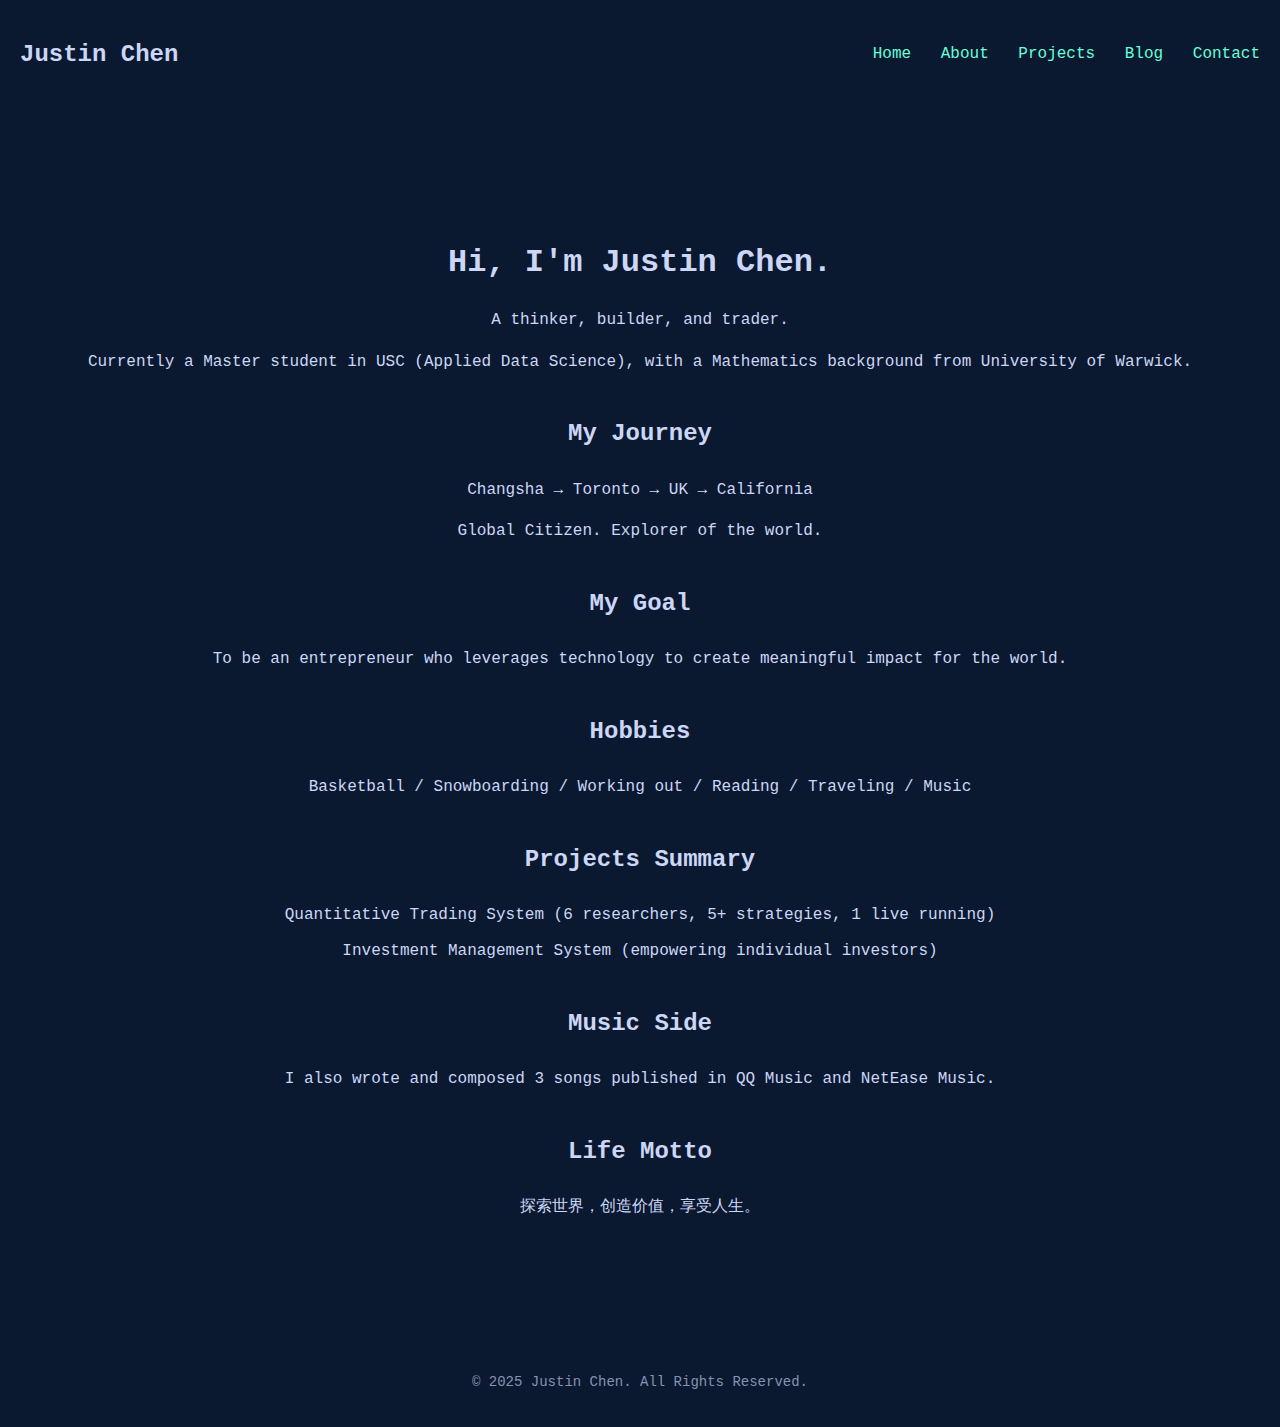
<file: about.html>
<!DOCTYPE html>
<html lang="en">
<head>
  <meta charset="UTF-8">
  <meta name="viewport" content="width=device-width, initial-scale=1.0">
  <meta name="description" content="About Justin Chen">
  <title>About - Justin Chen</title>
  <link rel="stylesheet" href="style.css">
  <link rel="icon" type="image/png" href="assets/favicon/favicon.png">
  <link rel="shortcut icon" href="assets/favicon/favicon.ico">
</head>

<body>

  <!-- Header 导航栏 -->
  <header>
    <h1>Justin Chen</h1>
    <nav>
      <a href="index.html">Home</a>
      <a href="about.html">About</a>
      <a href="projects.html">Projects</a>
      <a href="blog.html">Blog</a>
      <a href="contact.html">Contact</a>
    </nav>
  </header>

  <!-- 主体内容 -->
  <main>
    <section>
      <h2>Hi, I'm Justin Chen.</h2>
      <p>A thinker, builder, and trader.</p>
      <p>Currently a Master student in USC (Applied Data Science), with a Mathematics background from University of Warwick.</p>
    </section>

    <section>
      <h3>My Journey</h3>
      <p>Changsha → Toronto → UK → California</p>
      <p>Global Citizen. Explorer of the world.</p>
    </section>

    <section>
      <h3>My Goal</h3>
      <p>To be an entrepreneur who leverages technology to create meaningful impact for the world.</p>
    </section>

    <section>
      <h3>Hobbies</h3>
      <p>Basketball / Snowboarding / Working out / Reading / Traveling / Music</p>
    </section>

    <section>
      <h3>Projects Summary</h3>
      <ul>
        <li>Quantitative Trading System (6 researchers, 5+ strategies, 1 live running)</li>
        <li>Investment Management System (empowering individual investors)</li>
      </ul>
    </section>

    <section>
      <h3>Music Side</h3>
      <p>I also wrote and composed 3 songs published in QQ Music and NetEase Music.</p>
    </section>

    <section>
      <h3>Life Motto</h3>
      <p>探索世界，创造价值，享受人生。</p>
    </section>
  </main>

  <!-- Footer -->
  <footer>
    <p>© 2025 Justin Chen. All Rights Reserved.</p>
  </footer>

</body>
</html>
</file>
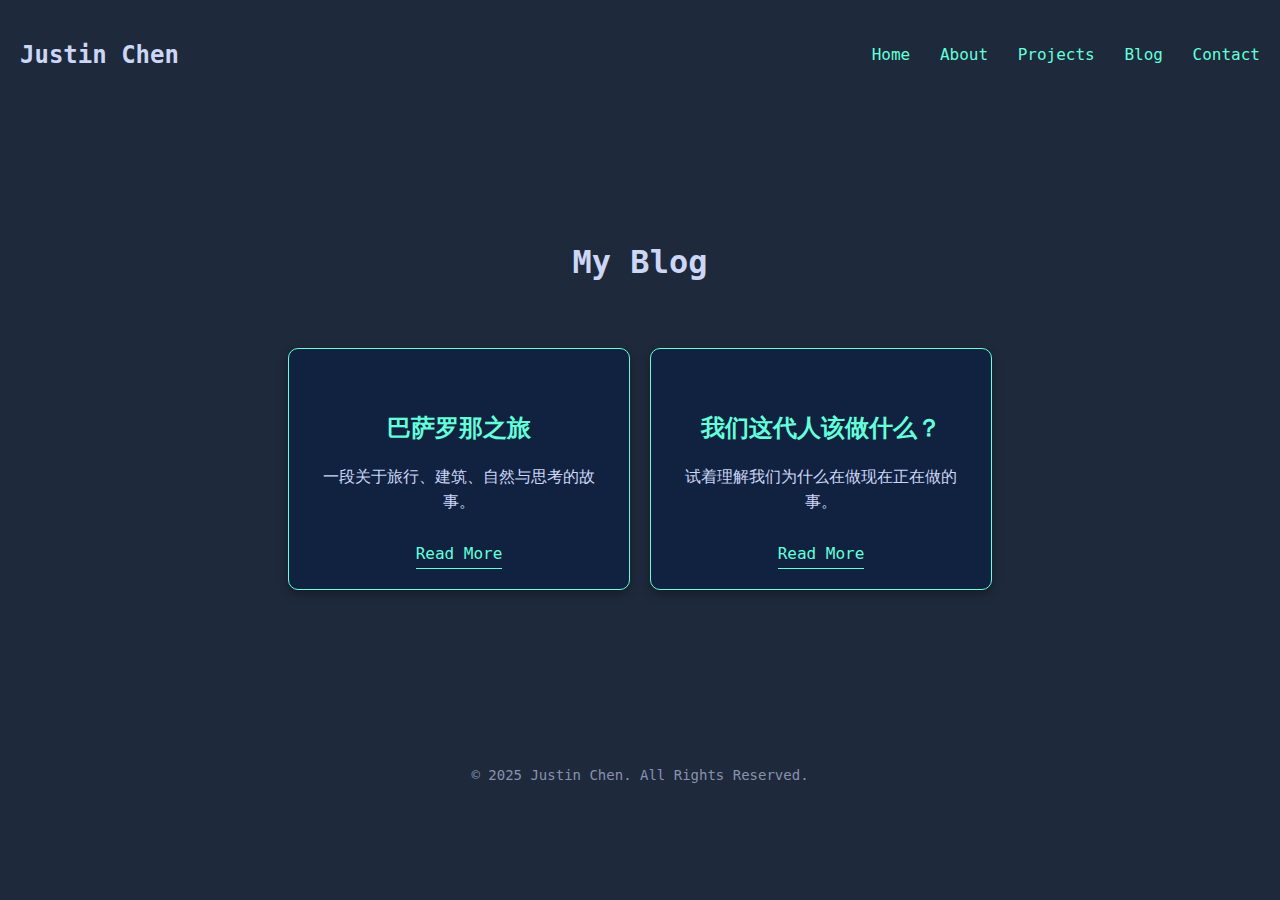
<file: blog.html>
<!DOCTYPE html>
<html lang="en">
<head>
  <meta charset="UTF-8">
  <meta name="viewport" content="width=device-width, initial-scale=1.0">
  <meta name="description" content="Justin Chen's Blog">
  <title>Blog - Justin Chen</title>
  <link rel="stylesheet" href="style.css">
  <link rel="stylesheet" href="css/blog.css">
</head>

<body>

  <header>
    <h1>Justin Chen</h1>
    <nav>
      <a href="index.html">Home</a>
      <a href="about.html">About</a>
      <a href="projects.html">Projects</a>
      <a href="blog.html">Blog</a>
      <a href="contact.html">Contact</a>
    </nav>
  </header>

  <main>
    <h2>My Blog</h2>

    <div class="blog-container">

      <div class="blog-card">
        <h3>巴萨罗那之旅</h3>
        <p>一段关于旅行、建筑、自然与思考的故事。</p>
        <a href="blogs/blog1.html">Read More</a>
      </div>

      <div class="blog-card">
        <h3>我们这代人该做什么？</h3>
        <p>试着理解我们为什么在做现在正在做的事。</p>
        <a href="blogs/blog2.html">Read More</a>
      </div>

    </div>
  </main>

  <footer>
    <p>© 2025 Justin Chen. All Rights Reserved.</p>
  </footer>

</body>
</html>
</file>
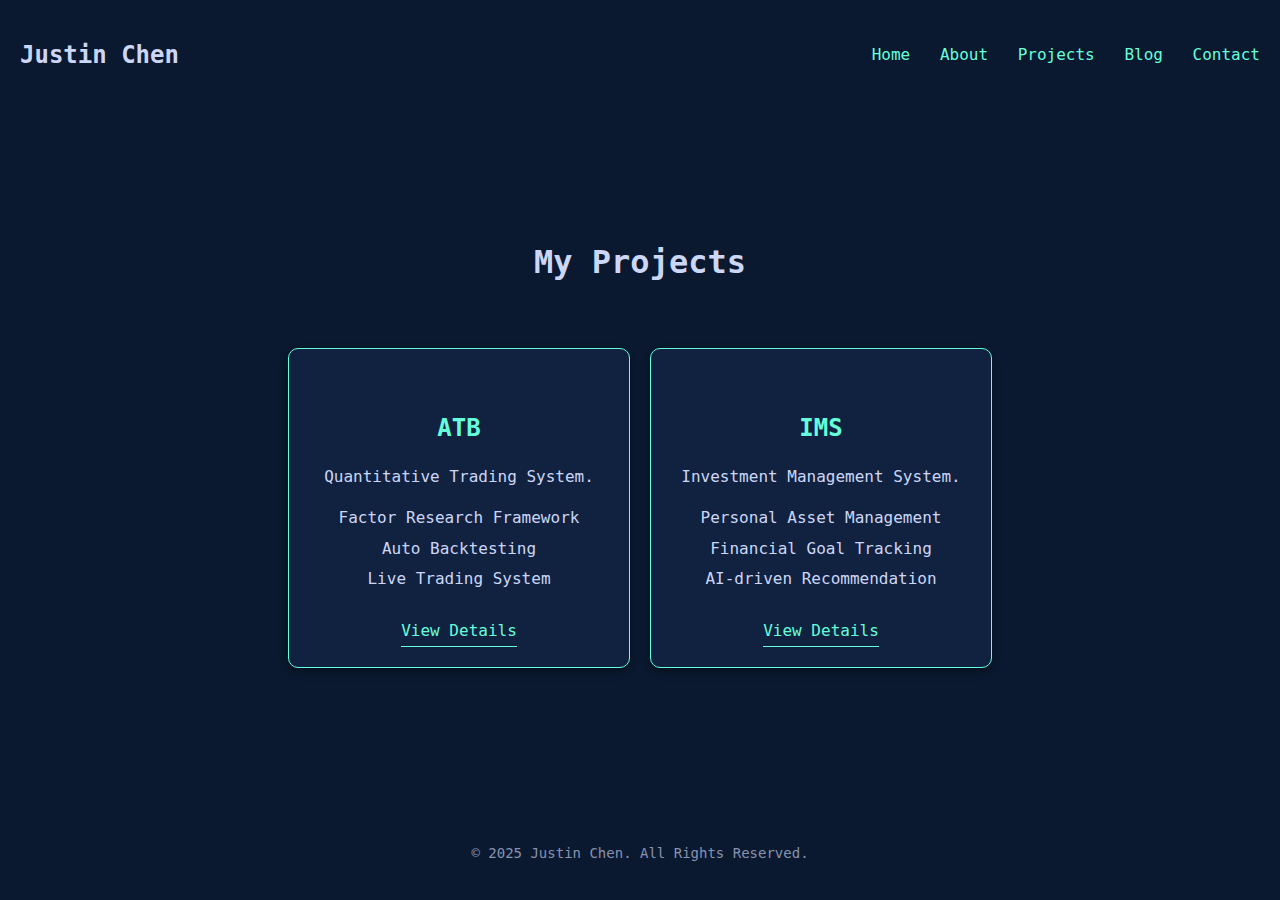
<file: projects.html>
<link rel="stylesheet" href="style.css">
<link rel="stylesheet" href="css/project.css">


<!DOCTYPE html>
<html lang="en">
<head>
  <meta charset="UTF-8">
  <meta name="viewport" content="width=device-width, initial-scale=1.0">
  <meta name="description" content="Projects by Justin Chen">
  <title>Projects - Justin Chen</title>
  <link rel="stylesheet" href="style.css">
</head>

<body>

  <!-- Header 导航栏 -->
  <header>
    <h1>Justin Chen</h1>
    <nav>
      <a href="index.html">Home</a>
      <a href="about.html">About</a>
      <a href="projects.html">Projects</a>
      <a href="blog.html">Blog</a>
      <a href="contact.html">Contact</a>
    </nav>
  </header>

  <!-- 主体内容 -->
  <main>
    <h2>My Projects</h2>

    <div class="projects-container">

      <div class="project-card">
        <h3>ATB</h3>
        <p>Quantitative Trading System.</p>
        <ul>
          <li>Factor Research Framework</li>
          <li>Auto Backtesting</li>
          <li>Live Trading System</li>
        </ul>
        <a href="#">View Details</a>
      </div>

      <div class="project-card">
        <h3>IMS</h3>
        <p>Investment Management System.</p>
        <ul>
          <li>Personal Asset Management</li>
          <li>Financial Goal Tracking</li>
          <li>AI-driven Recommendation</li>
        </ul>
        <a href="#">View Details</a>
      </div>

    </div>

  </main>

  <!-- Footer -->
  <footer>
    <p>© 2025 Justin Chen. All Rights Reserved.</p>
  </footer>

</body>
</html>
</file>
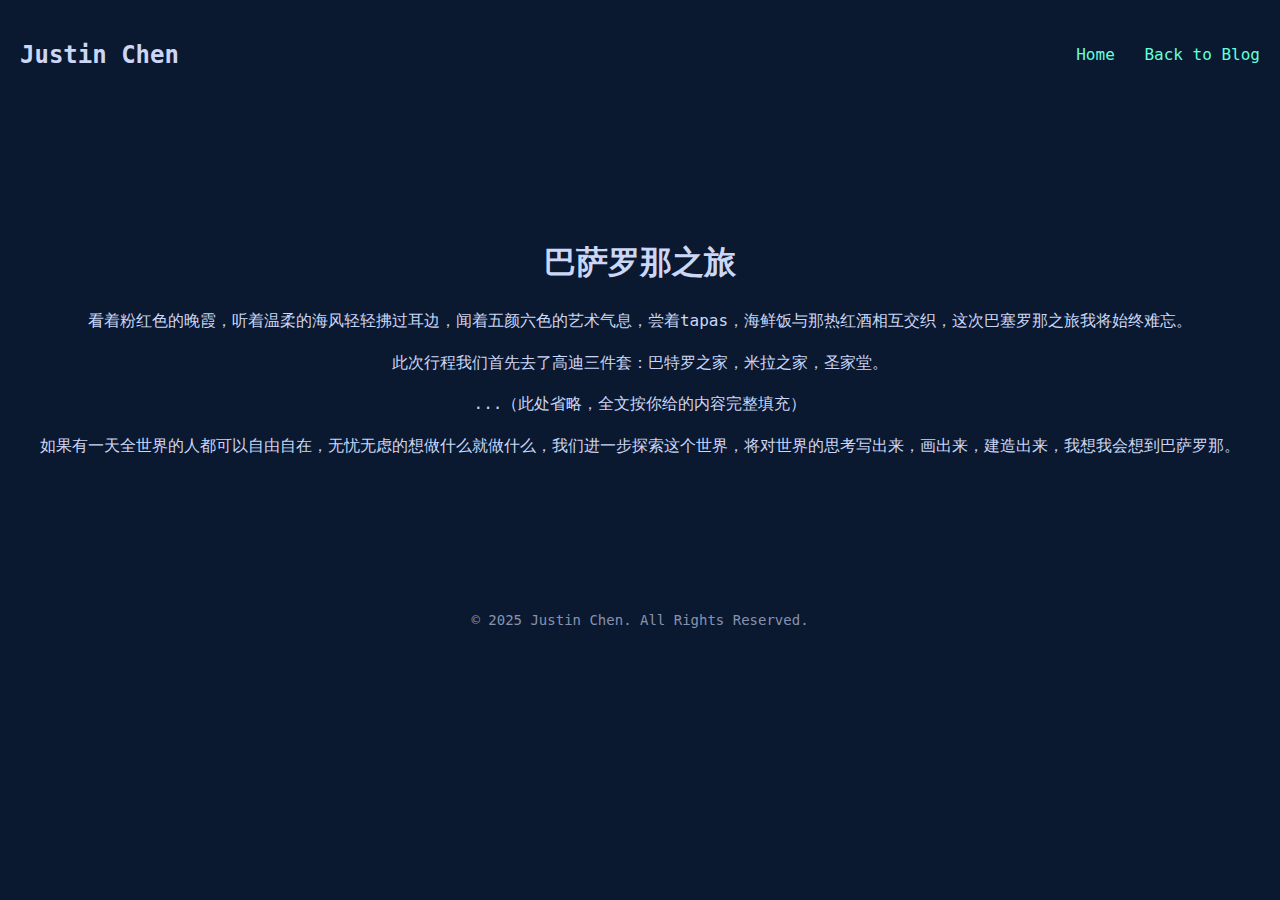
<file: blogs/blog1.html>
<!DOCTYPE html>
<html lang="en">
<head>
  <meta charset="UTF-8">
  <meta name="viewport" content="width=device-width, initial-scale=1.0">
  <meta name="description" content="巴萨罗那之旅 by Justin Chen">
  <title>巴萨罗那之旅 - Justin Chen</title>
  <link rel="stylesheet" href="../style.css">
</head>

<body>

<header>
  <h1>Justin Chen</h1>
  <nav>
    <a href="../index.html">Home</a>
    <a href="../blog.html">Back to Blog</a>
  </nav>
</header>

<main>
  <h2>巴萨罗那之旅</h2>

  <p>看着粉红色的晚霞，听着温柔的海风轻轻拂过耳边，闻着五颜六色的艺术气息，尝着tapas，海鲜饭与那热红酒相互交织，这次巴塞罗那之旅我将始终难忘。</p>

  <p>此次行程我们首先去了高迪三件套：巴特罗之家，米拉之家，圣家堂。</p>

  <p>...（此处省略，全文按你给的内容完整填充）</p>

  <p>如果有一天全世界的人都可以自由自在，无忧无虑的想做什么就做什么，我们进一步探索这个世界，将对世界的思考写出来，画出来，建造出来，我想我会想到巴萨罗那。</p>

</main>

<footer>
  <p>© 2025 Justin Chen. All Rights Reserved.</p>
</footer>

</body>
</html>
</file>
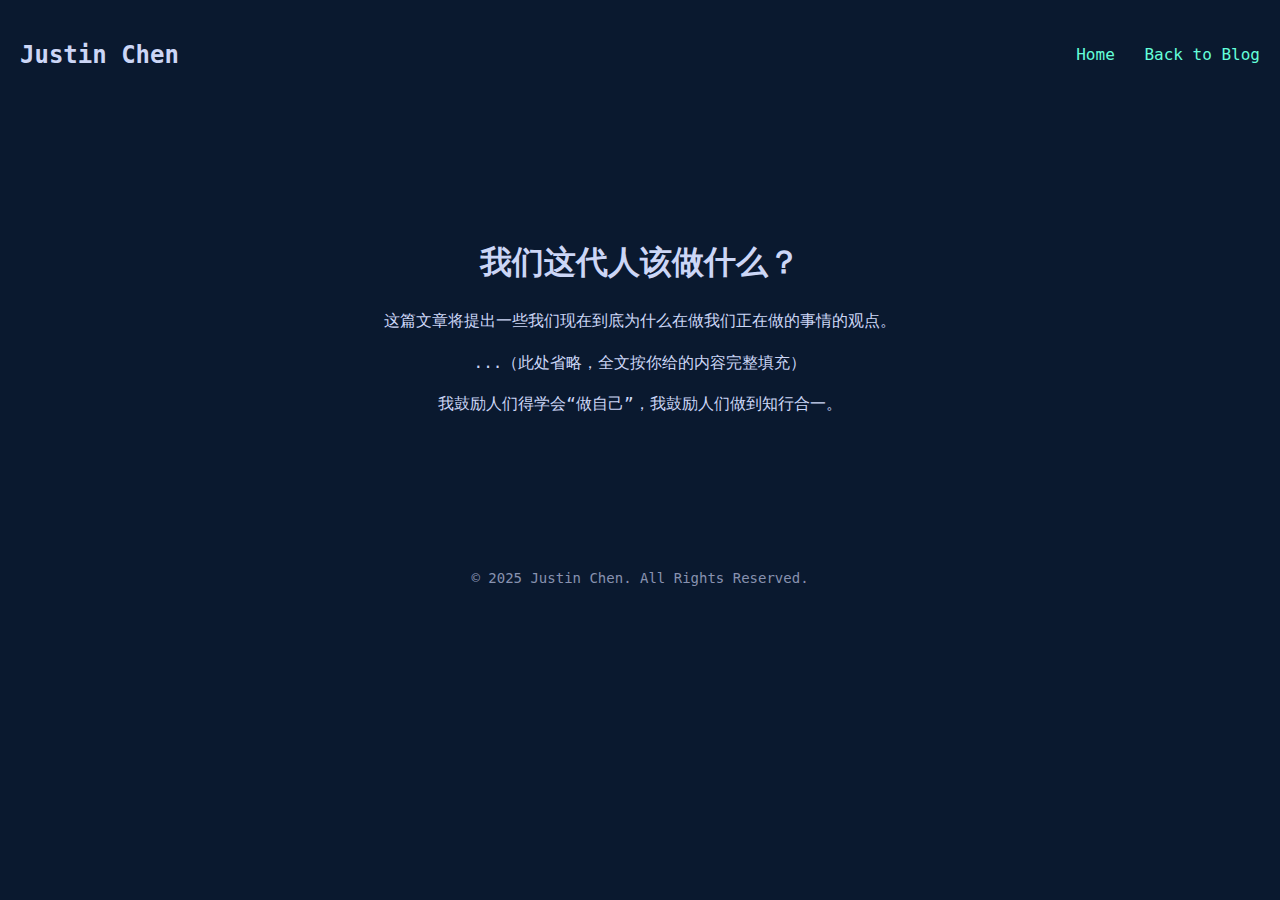
<file: blogs/blog2.html>
<!DOCTYPE html>
<html lang="en">
<head>
  <meta charset="UTF-8">
  <meta name="viewport" content="width=device-width, initial-scale=1.0">
  <meta name="description" content="我们这代人该做什么 by Justin Chen">
  <title>我们这代人该做什么？ - Justin Chen</title>
  <link rel="stylesheet" href="../style.css">
</head>

<body>

<header>
  <h1>Justin Chen</h1>
  <nav>
    <a href="../index.html">Home</a>
    <a href="../blog.html">Back to Blog</a>
  </nav>
</header>

<main>
  <h2>我们这代人该做什么？</h2>

  <p>这篇文章将提出一些我们现在到底为什么在做我们正在做的事情的观点。</p>

  <p>...（此处省略，全文按你给的内容完整填充）</p>

  <p>我鼓励人们得学会“做自己”，我鼓励人们做到知行合一。</p>

</main>

<footer>
  <p>© 2025 Justin Chen. All Rights Reserved.</p>
</footer>

</body>
</html>
</file>
<file: style.css>
/* 全局设置 */
body {
    margin: 0;
    padding: 0;
    font-family: 'JetBrains Mono', monospace, sans-serif;
    background-color: #0a192f;
    color: #ccd6f6;
    line-height: 1.6;
  }
  
  /* 链接 */
  a {
    color: #64ffda;
    text-decoration: none;
    transition: color 0.3s;
  }
  
  a:hover {
    color: #8892b0;
  }
  
  /* Header */
  header {
    display: flex;
    justify-content: space-between;
    align-items: center;
    padding: 20px;
  }
  
  header h1 {
    font-size: 24px;
  }
  
  nav a {
    margin-left: 20px;
    font-size: 16px;
  }
  
  /* Hero */
  main {
    text-align: center;
    padding: 100px 20px;
  }
  
  h2 {
    font-size: 32px;
    margin-bottom: 20px;
  }
  
  h3 {
    font-size: 24px;
    margin-top: 40px;
  }
  
  /* 列表 */
  ul {
    list-style: none;
    padding: 0;
  }
  
  li {
    margin: 10px 0;
  }
  
  /* Footer */
  footer {
    text-align: center;
    padding: 20px;
    font-size: 14px;
    color: #8892b0;
  }
  
  /* 响应式适配 */
  @media (max-width: 600px) {
    header {
      flex-direction: column;
    }
  
    nav a {
      margin: 10px;
    }
  
    main {
      padding: 60px 10px;
    }
  
    h2 {
      font-size: 24px;
    }
  
    h3 {
      font-size: 18px;
    }
  }
  


  .social-links-text {
    margin-top: 8px;
    font-size: 14px;
    color: #ccd6f6;
  }
  
  .social-links-text a {
    color: #64ffda;
    margin: 0 4px;
    text-decoration: none;
    transition: color 0.3s;
  }
  
  .social-links-text a:hover {
    color: #8892b0;
  }
  


  /* Mobile Responsive: max-width 600px 以下生效 */
@media (max-width: 600px) {
  
  header {
    flex-direction: column;
    align-items: center;
    text-align: center;
  }

  nav {
    margin-top: 10px;
  }

  .social-links-text {
    font-size: 12px;
    margin-bottom: 15px;
  }

  .icon {
    width: 20px;
    height: 20px;
    margin: 0 6px;
  }

  main {
    padding: 40px 10px;
  }

  h1 {
    font-size: 26px;
  }

  h2 {
    font-size: 20px;
  }

  h3 {
    font-size: 16px;
  }

  ul li {
    margin: 6px 0;
  }

  footer {
    font-size: 12px;
  }
}

@media (max-width: 600px) {

  /* 卡片容器改为纵向 */
  .projects-container, .blog-container {
    flex-direction: column;
    align-items: center;
  }

  .project-card, .blog-card {
    width: 90%;   /* 占屏幕 90%，自动适配 */
    padding: 16px;
  }

}
</file>
<file: css/blog.css>
body {
    background-color: #1e293b;
  }
  
  .blog-container {
    display: flex;
    flex-wrap: wrap;
    justify-content: center;
    gap: 20px;
    padding: 40px 20px;
  }
  
  .blog-card {
    background-color: #112240;
    padding: 20px;
    width: 300px;
    border-radius: 10px;
    border: 1px solid #64ffda;
    box-shadow: 0 4px 10px rgba(0,0,0,0.3);
    transition: transform 0.3s, box-shadow 0.3s;
  }
  
  .blog-card:hover {
    transform: translateY(-5px);
    box-shadow: 0 6px 15px rgba(100, 255, 218, 0.4);
  }
  
  .blog-card h3 {
    color: #64ffda;
    margin-bottom: 10px;
  }
  
  .blog-card a {
    display: inline-block;
    margin-top: 10px;
    color: #64ffda;
    border-bottom: 1px solid #64ffda;
    padding-bottom: 2px;
  }
</file>
<file: css/project.css>
/* Projects 页面专属样式 */
body {
    background-color: #1e293b;
  }
  
  .projects-container {
    display: flex;
    flex-wrap: wrap;
    justify-content: center;
    gap: 20px;
    padding: 40px 20px;
  }
  
  /* 卡片样式 */
  .project-card {
    background-color: #112240;
    padding: 20px;
    width: 300px;
    border-radius: 10px;
    border: 1px solid #64ffda; /* 明确的边界感 */
    box-shadow: 0 4px 10px rgba(0,0,0,0.3);
    transition: transform 0.3s, box-shadow 0.3s;
  }
  
  .project-card:hover {
    transform: translateY(-5px);
    box-shadow: 0 6px 15px rgba(100, 255, 218, 0.4);
  }
  
  .project-card h3 {
    color: #64ffda;
    margin-bottom: 10px;
  }
  
  .project-card ul {
    list-style: none;
    padding: 0;
  }
  
  .project-card li {
    margin: 5px 0;
  }
  
  .project-card a {
    display: inline-block;
    margin-top: 10px;
    color: #64ffda;
    border-bottom: 1px solid #64ffda;
    padding-bottom: 2px;
  }
</file>
